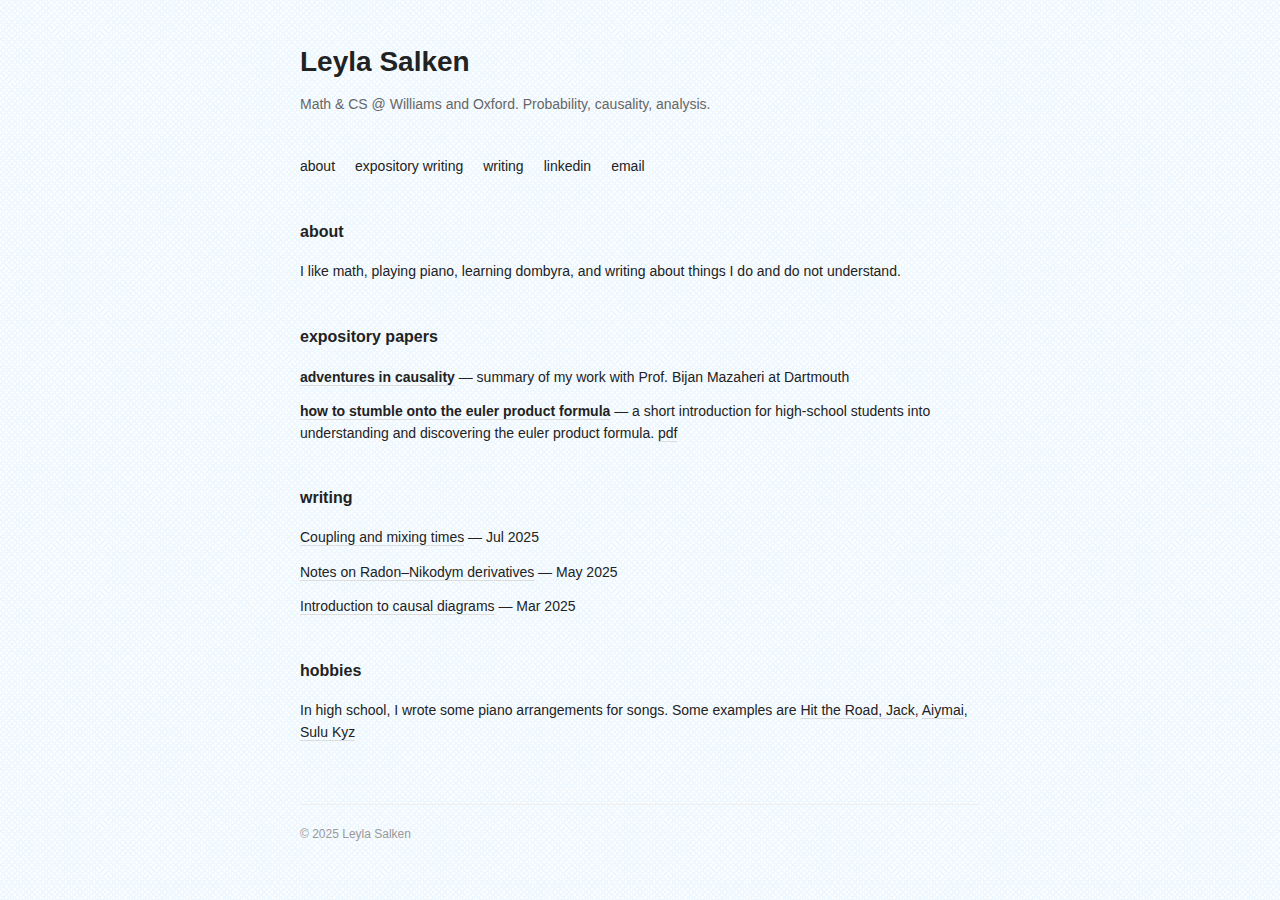
<file: index.html>
<!DOCTYPE html>
<html lang="en">
<head>
  <meta charset="UTF-8">
  <meta name="viewport" content="width=device-width, initial-scale=1.0">
  <title>Leyla Salken</title>
  <link rel="stylesheet" href="assets/style.css">
</head>
<body>
  <div class="container">
    <header>
      <h1>Leyla Salken</h1>
      <p>Math & CS @ Williams and Oxford. Probability, causality, analysis.</p>
    </header>

    <nav>
      <a href="#about">about</a>
      <a href="assets/math.html">expository writing</a>
      <a href="#writing">writing</a>
      <a href="https://linkedin.com/in/salken" target="_blank">linkedin</a>
      <a href="mailto:leylasalken@gmail.com">email</a>
    </nav>

    <section id="about">
      <h2>about</h2>
      <p>I like math, playing piano, learning dombyra, and writing about things I do and do not understand. </p>
    </section>

    <section id="work">
      <h2>expository papers</h2>
      <ul>
        <li>
          <strong><a href="#">adventures in causality</a></strong> — summary of my work with Prof. Bijan Mazaheri at Dartmouth 
        </li>
        <li>
          <strong><a href="#">how to stumble onto the euler product formula</a></strong> — a short introduction for high-school students into understanding and discovering the euler product formula. 
          <a href="#">pdf</a>
        </li>
      </ul>
    </section>

    <section id="writing">
      <h2>writing</h2>
      <ul>
        <li>
          <a href="#">Coupling and mixing times</a> — Jul 2025
        </li>
        <li>
          <a href="#">Notes on Radon–Nikodym derivatives</a> — May 2025
        </li>
        <li>
          <a href="#">Introduction to causal diagrams</a> — Mar 2025
        </li>
      </ul>
    </section>

    <section id="writing">
      <h2>hobbies</h2>
      <ul>
        <li>
          In high school, I wrote some piano arrangements for songs. Some examples are
          <a href="https://musescore.com/user/32517100/scores/8001491">Hit the Road, Jack</a>,
          <a href="https://musescore.com/user/32517100/scores/7437932">Aiymai</a>,
          <a href="https://musescore.com/user/32517100/scores/8001512">Sulu Kyz</a>
        </li>
      </ul>
    </section>

    <footer>
      <p>© 2025 Leyla Salken</p>
    </footer>
  </div>
</body>
</html>
</file>
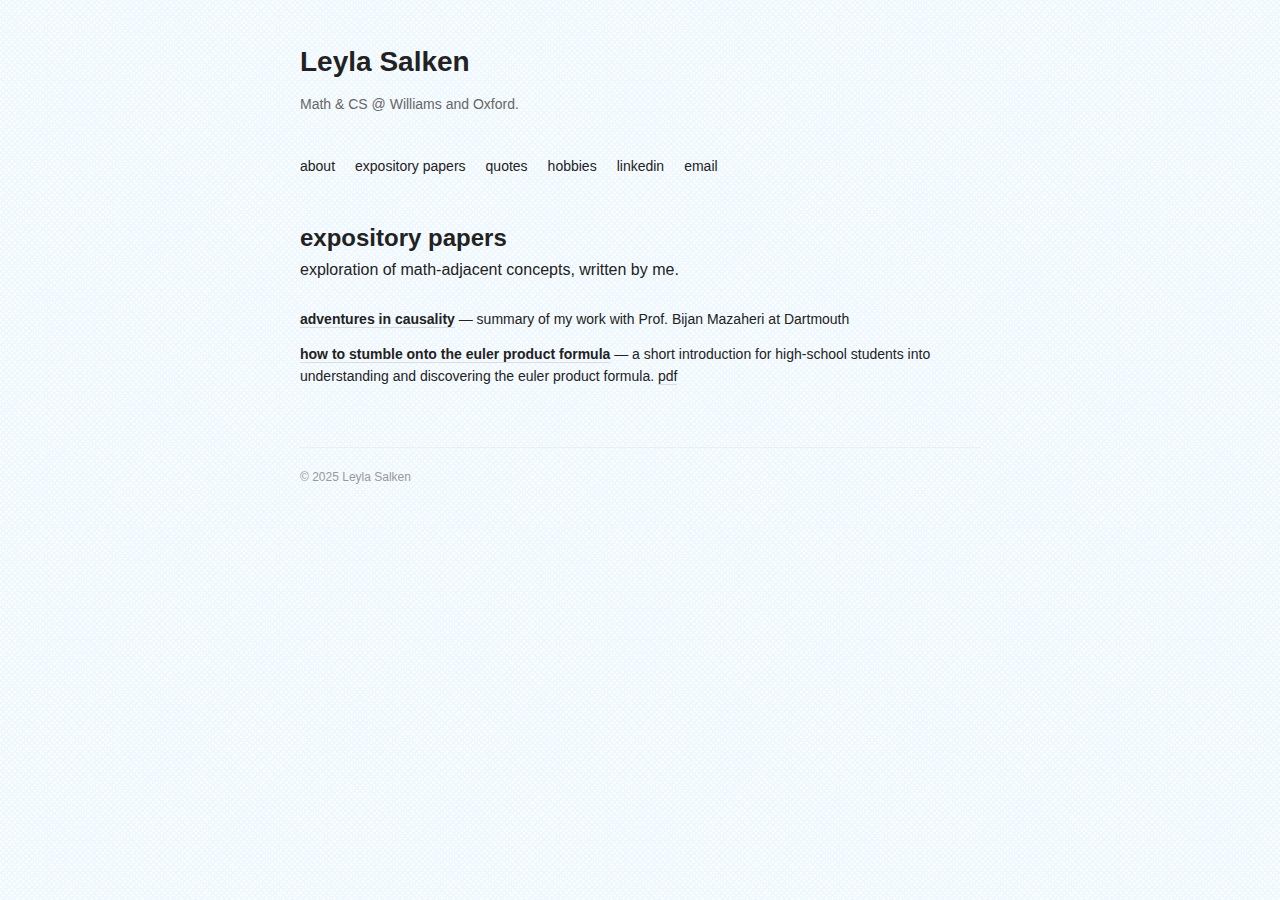
<file: math.html>
<!DOCTYPE html>
<html lang="en">
<head>
  <meta charset="UTF-8">
  <meta name="viewport" content="width=device-width, initial-scale=1.0">
  <title>Leyla Salken</title>
  <link rel="stylesheet" href="assets/style.css">
</head>
<body>
  <div class="container">
    <header>
      <h1>Leyla Salken</h1>
      <p>Math & CS @ Williams and Oxford.</p>
    </header>

    <nav>
      <a href="index.html">about</a>
      <a href="math.html">expository papers</a>
      <a href="quotes.html">quotes</a>
      <a href="misc.html">hobbies</a>
      <a href="https://linkedin.com/in/salken" target="_blank">linkedin</a>
      <a href="mailto:leylasalken@gmail.com">email</a>
    </nav>
    
      <h2>expository papers</h2>
      <p>exploration of math-adjacent concepts, written by me.</p><br>

        <section id="work">
      <!-- <h2>expository papers</h2> -->
      <ul>
        <li>
          <strong><a href="#">adventures in causality</a></strong> — summary of my work with Prof. Bijan Mazaheri at Dartmouth 
        </li>
        <li>
          <strong><a href="#">how to stumble onto the euler product formula</a></strong> — a short introduction for high-school students into understanding and discovering the euler product formula. 
          <a href="#">pdf</a>
        </li>
      </ul>
    </section>

    <footer>
      <p>© 2025 Leyla Salken</p>
    </footer>
  </div>
</body>
</html>
</file>
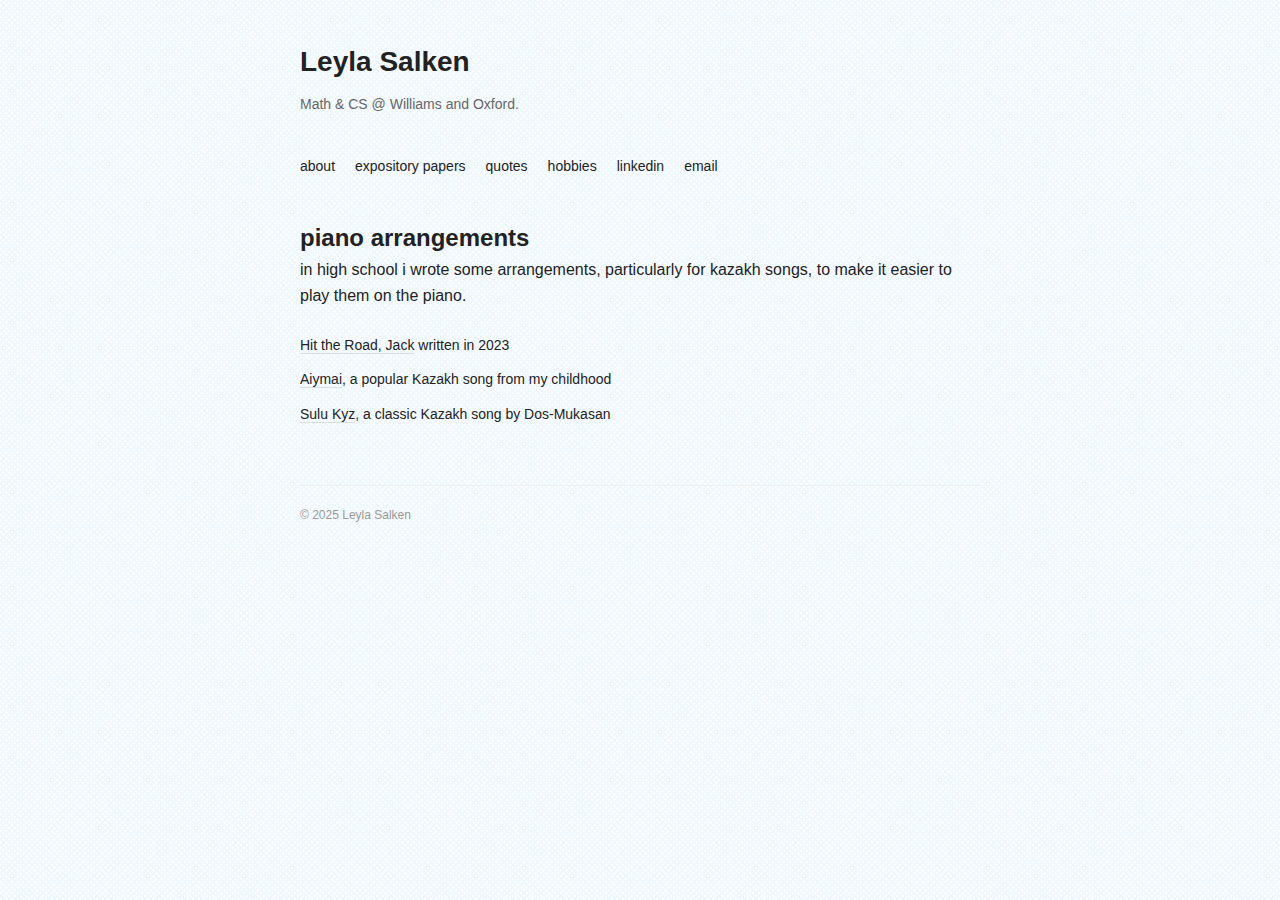
<file: misc.html>
<!DOCTYPE html>
<html lang="en">
<head>
  <meta charset="UTF-8">
  <meta name="viewport" content="width=device-width, initial-scale=1.0">
  <title>Leyla Salken</title>
  <link rel="stylesheet" href="assets/style.css">
</head>
<body>
  <div class="container">
    <header>
      <h1>Leyla Salken</h1>
      <p>Math & CS @ Williams and Oxford.</p>
    </header>

    <nav>
        <a href="index.html">about</a>
        <a href="math.html">expository papers</a>
        <a href="quotes.html">quotes</a>
        <a href="misc.html">hobbies</a>
        <a href="https://linkedin.com/in/salken" target="_blank">linkedin</a>
        <a href="mailto:leylasalken@gmail.com">email</a>
    </nav>
      <h2>piano arrangements</h2>
      <p>in high school i wrote some arrangements, particularly for kazakh songs, to make it easier to play them on the piano.</p><br>
      <ul>
        <li>
            <a href="https://musescore.com/user/32517100/scores/8001491" target="_blank" rel="noopener noreferrer">Hit the Road, Jack</a> written in 2023
        </li>
        <li>
            <a href="https://musescore.com/user/32517100/scores/7437932" target="_blank" rel="noopener noreferrer">Aiymai</a>, a popular Kazakh song from my childhood
        </li>
        <li>
            <a href="https://musescore.com/user/32517100/scores/8001512" target="_blank" rel="noopener noreferrer">Sulu Kyz</a>, a classic Kazakh song by Dos-Mukasan
        </li>
      </ul>
    </section>

    <footer>
      <p>© 2025 Leyla Salken</p>
    </footer>
  </div>
</body>
</html>
</file>
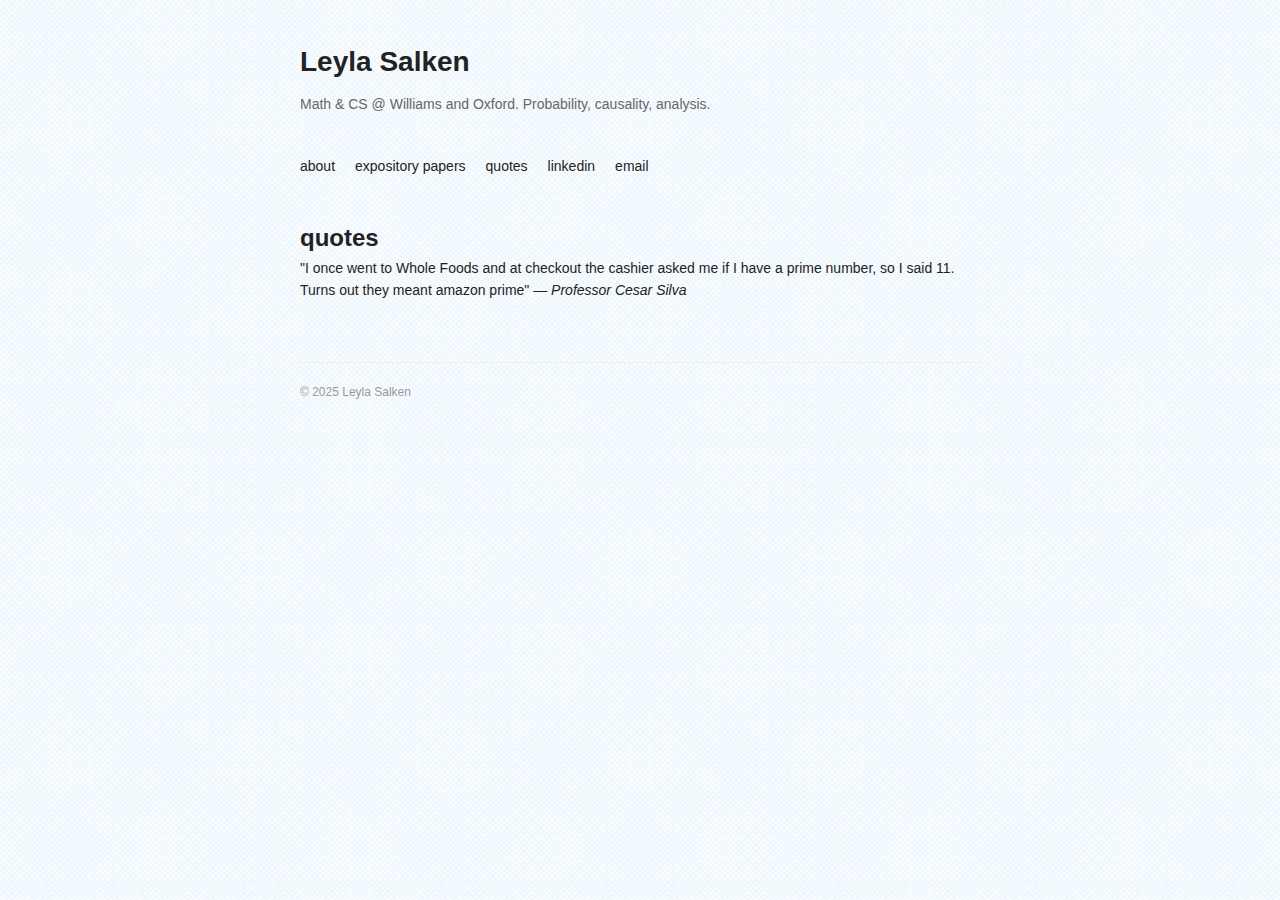
<file: quotes.html>
<!DOCTYPE html>
<html lang="en">
<head>
  <meta charset="UTF-8">
  <meta name="viewport" content="width=device-width, initial-scale=1.0">
  <title>Leyla Salken</title>
  <link rel="stylesheet" href="assets/style.css">
</head>
<body>
  <div class="container">
    <header>
      <h1>Leyla Salken</h1>
      <p>Math & CS @ Williams and Oxford. Probability, causality, analysis.</p>
    </header>

    <nav>
      <a href="index.html">about</a>
      <a href="math.html">expository papers</a>
      <a href="quotes.html">quotes</a>
      <a href="https://linkedin.com/in/salken" target="_blank">linkedin</a>
      <a href="mailto:leylasalken@gmail.com">email</a>
    </nav>
    
      <h2>quotes</h2>
      <ul>
        <li>
            "I once went to Whole Foods and at checkout the cashier asked me if I have a prime number, so I said 11. Turns out they meant amazon prime"  
            <i>— Professor Cesar Silva</i>
        </li>
        <li>

        </li>
      </ul>
    </section>

    <footer>
      <p>© 2025 Leyla Salken</p>
    </footer>
  </div>
</body>
</html>
</file>
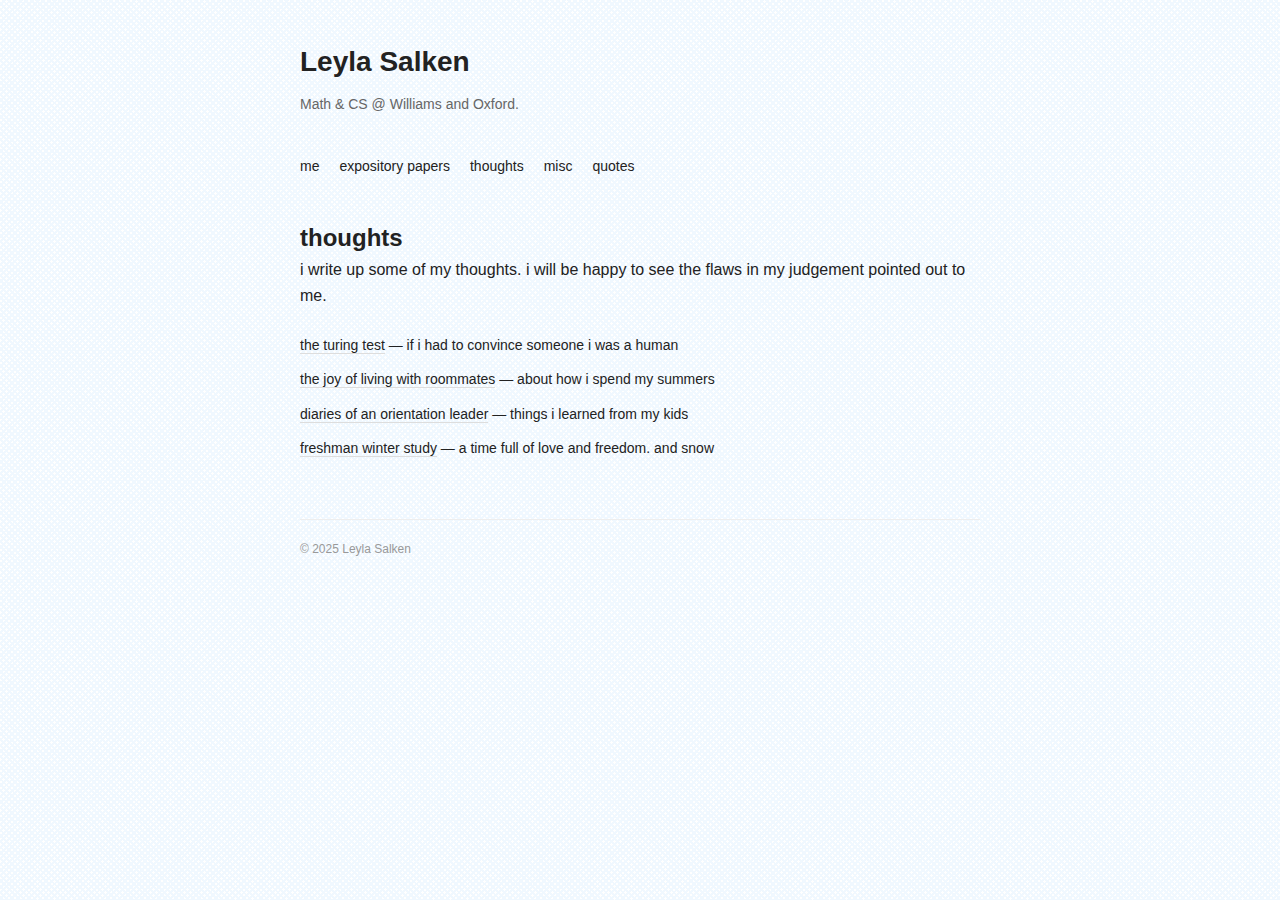
<file: thoughts.html>
<!DOCTYPE html>
<html lang="en">
<head>
  <meta charset="UTF-8">
  <meta name="viewport" content="width=device-width, initial-scale=1.0">
  <title>Leyla Salken</title>
  <link rel="stylesheet" href="assets/style.css">
</head>
<body>
  <div class="container">
    <header>
      <h1>Leyla Salken</h1>
      <p>Math & CS @ Williams and Oxford.</p>
    </header>

    <nav>
        <a href="index.html">me</a>
      <a href="math.html">expository papers</a>
      <a href="thoughts.html">thoughts</a>
      <a href="misc.html">misc</a>
      <a href="quotes.html">quotes</a>
        <!-- <a href="https://linkedin.com/in/salken" target="_blank">linkedin</a>
        <a href="mailto:leylasalken@gmail.com">email</a> -->
      </nav>
    
      <h2>thoughts</h2>
      <p>i write up some of my thoughts. i will be happy to see the flaws in my judgement pointed out to me.</p>
      <br>
      <ul>
        <li>
            <a href="essays/turing.html">the turing test</a> — if i had to convince someone i was a human 
        </li>
        <li>
            <a href="essays/joy-roommates.html">the joy of living with roommates</a> — about how i spend my summers 
        </li>
        <li>
            <a href="essays/ioleader.html">diaries of an orientation leader</a> — things i learned from my kids 
        </li>
        <li>
            <a href="essays/ws2024.html">freshman winter study</a> — a time full of love and freedom. and snow 
        </li>
      </ul>
    </section>

    <footer>
      <p>© 2025 Leyla Salken</p>
    </footer>
  </div>
</body>
</html>
</file>
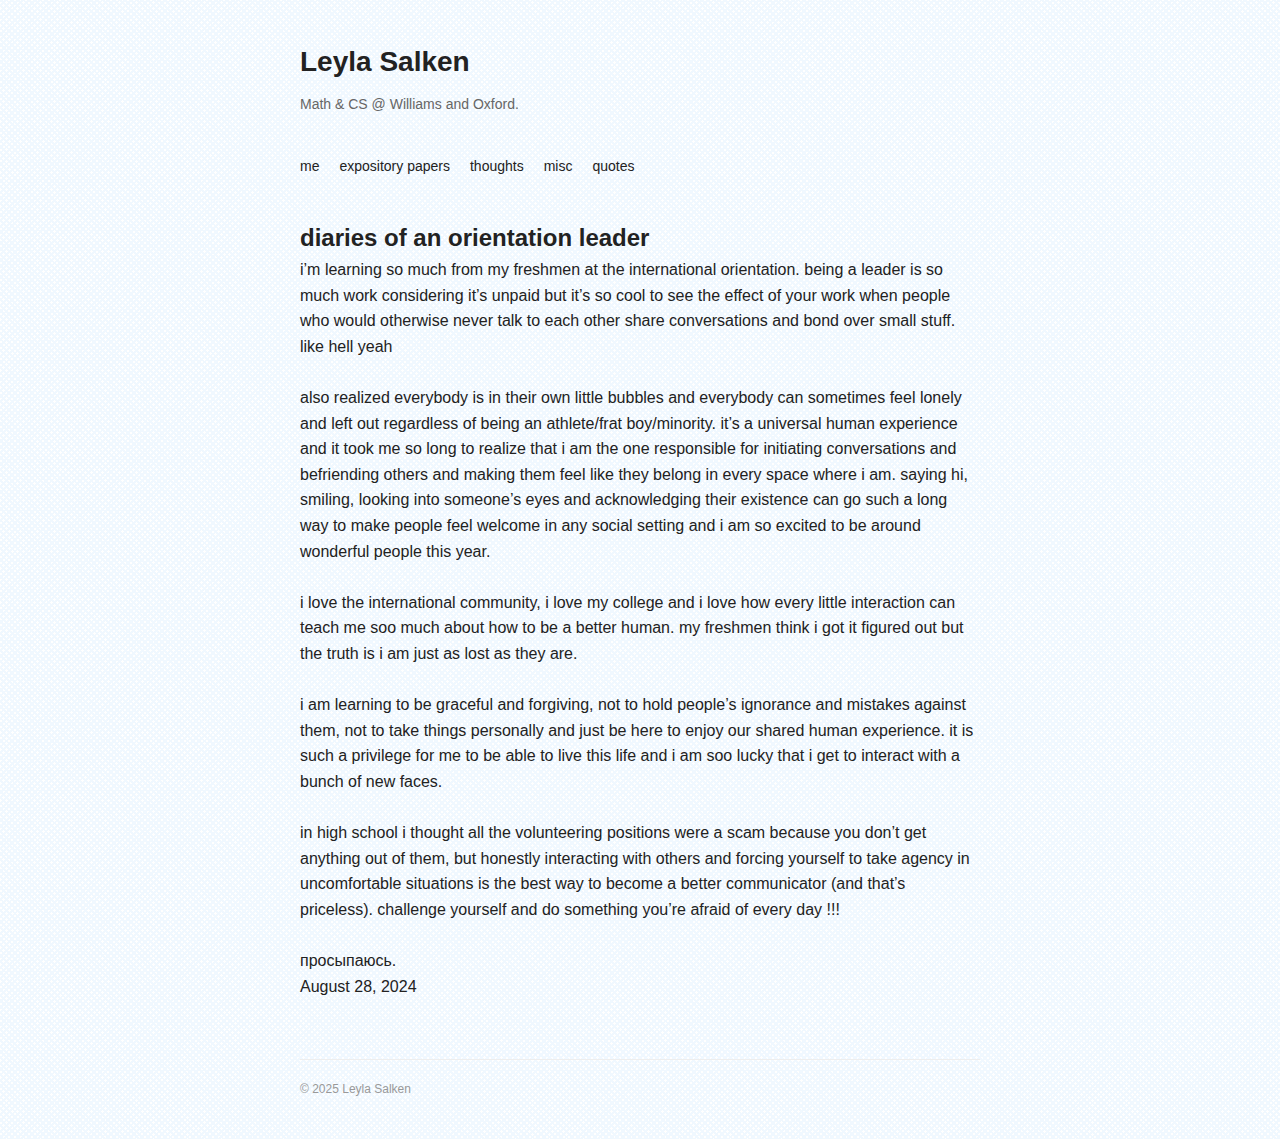
<file: essays/<!DOCTYPE html>.html>
<!DOCTYPE html>
<html lang="en">
<head>
  <meta charset="UTF-8">
  <meta name="viewport" content="width=device-width, initial-scale=1.0">
  <title>Leyla Salken</title>
  <link rel="stylesheet" href="../assets/style.css">
</head>
<body>
  <div class="container">
    <header>
      <h1>Leyla Salken</h1>
      <p>Math & CS @ Williams and Oxford.</p>
    </header>

    <nav>
      <a href="index.html">me</a>
      <a href="math.html">expository papers</a>
      <a href="thoughts.html">thoughts</a>
      <a href="misc.html">misc</a>
      <a href="quotes.html">quotes</a>
        <!-- <a href="https://linkedin.com/in/salken" target="_blank">linkedin</a>
        <a href="mailto:leylasalken@gmail.com">email</a> -->
    </nav>

    <h2>diaries of an orientation leader</h2>

i’m learning so much from my freshmen at the international orientation. being a leader is so much work considering it’s unpaid but it’s so cool to see the effect of your work when people who would otherwise never talk to each other share conversations and bond over small stuff. like hell yeah
<br><br>
also realized everybody is in their own little bubbles and everybody can sometimes feel lonely and left out regardless of being an athlete/frat boy/minority. it’s a universal human experience and it took me so long to realize that i am the one responsible for initiating conversations and befriending others and making them feel like they belong in every space where i am. saying hi, smiling, looking into someone’s eyes and acknowledging their existence can go such a long way to make people feel welcome in any social setting and i am so excited to be around wonderful people this year. 
<br><br>
i love the international community, i love my college and i love how every little interaction can teach me soo much about how to be a better human. my freshmen think i got it figured out but the truth is i am just as lost as they are.
<br><br>
i am learning to be graceful and forgiving, not to hold people’s ignorance and mistakes against them, not to take things personally and just be here to enjoy our shared human experience. it is such a privilege for me to be able to live this life and i am soo lucky that i get to interact with a bunch of new faces. 
<br><br>
in high school i thought all the volunteering positions were a scam because you don’t get anything out of them, but honestly interacting with others and forcing yourself to take agency in uncomfortable situations is the best way to become a better communicator (and that’s priceless). challenge yourself and do something you’re afraid of every day !!!<br> <br>просыпаюсь.

<br>
<div class="date">August 28, 2024</div>


<footer>
    <p>© 2025 Leyla Salken</p>
  </footer>
</div>
</body>
</html>
</file>
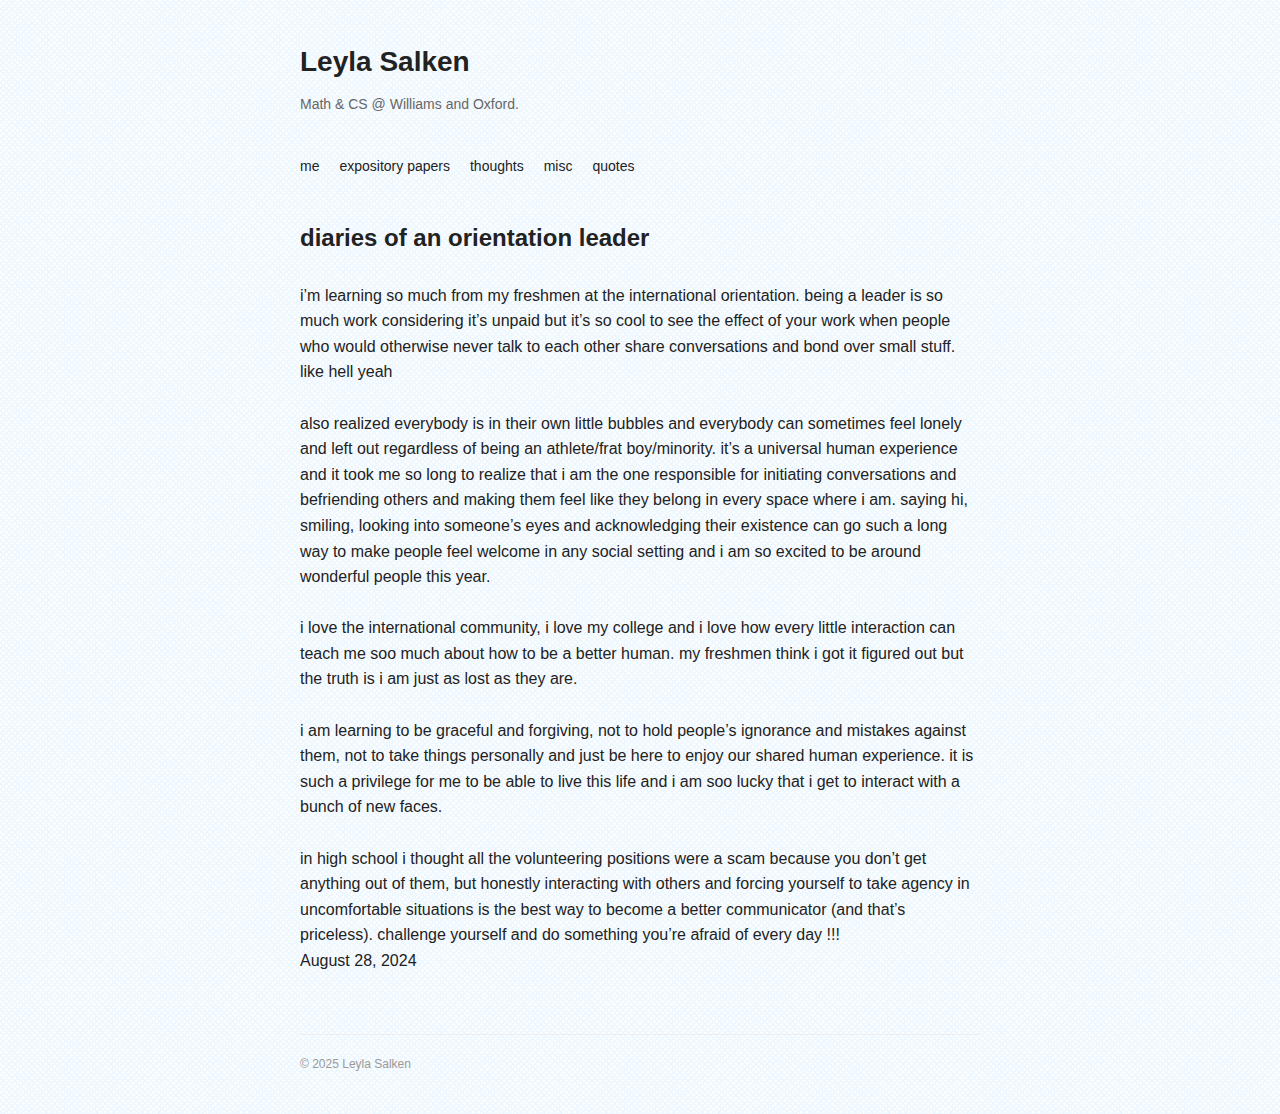
<file: essays/ioleader.html>
<!DOCTYPE html>
<html lang="en">
<head>
  <meta charset="UTF-8">
  <meta name="viewport" content="width=device-width, initial-scale=1.0">
  <title>Leyla Salken</title>
  <link rel="stylesheet" href="../assets/style.css">
</head>
<body>
  <div class="container">
    <header>
      <h1>Leyla Salken</h1>
      <p>Math & CS @ Williams and Oxford.</p>
    </header>

    <nav>
      <a href="index.html">me</a>
      <a href="math.html">expository papers</a>
      <a href="thoughts.html">thoughts</a>
      <a href="misc.html">misc</a>
      <a href="quotes.html">quotes</a>
        <!-- <a href="https://linkedin.com/in/salken" target="_blank">linkedin</a>
        <a href="mailto:leylasalken@gmail.com">email</a> -->
    </nav>

    <h2>diaries of an orientation leader</h2> <br>

i’m learning so much from my freshmen at the international orientation. being a leader is so much work considering it’s unpaid but it’s so cool to see the effect of your work when people who would otherwise never talk to each other share conversations and bond over small stuff. like hell yeah
<br><br>
also realized everybody is in their own little bubbles and everybody can sometimes feel lonely and left out regardless of being an athlete/frat boy/minority. it’s a universal human experience and it took me so long to realize that i am the one responsible for initiating conversations and befriending others and making them feel like they belong in every space where i am. saying hi, smiling, looking into someone’s eyes and acknowledging their existence can go such a long way to make people feel welcome in any social setting and i am so excited to be around wonderful people this year. 
<br><br>
i love the international community, i love my college and i love how every little interaction can teach me soo much about how to be a better human. my freshmen think i got it figured out but the truth is i am just as lost as they are.
<br><br>
i am learning to be graceful and forgiving, not to hold people’s ignorance and mistakes against them, not to take things personally and just be here to enjoy our shared human experience. it is such a privilege for me to be able to live this life and i am soo lucky that i get to interact with a bunch of new faces. 
<br><br>
in high school i thought all the volunteering positions were a scam because you don’t get anything out of them, but honestly interacting with others and forcing yourself to take agency in uncomfortable situations is the best way to become a better communicator (and that’s priceless). challenge yourself and do something you’re afraid of every day !!!

<br>
<div class="date">August 28, 2024</div>


<footer>
    <p>© 2025 Leyla Salken</p>
  </footer>
</div>
</body>
</html>
</file>
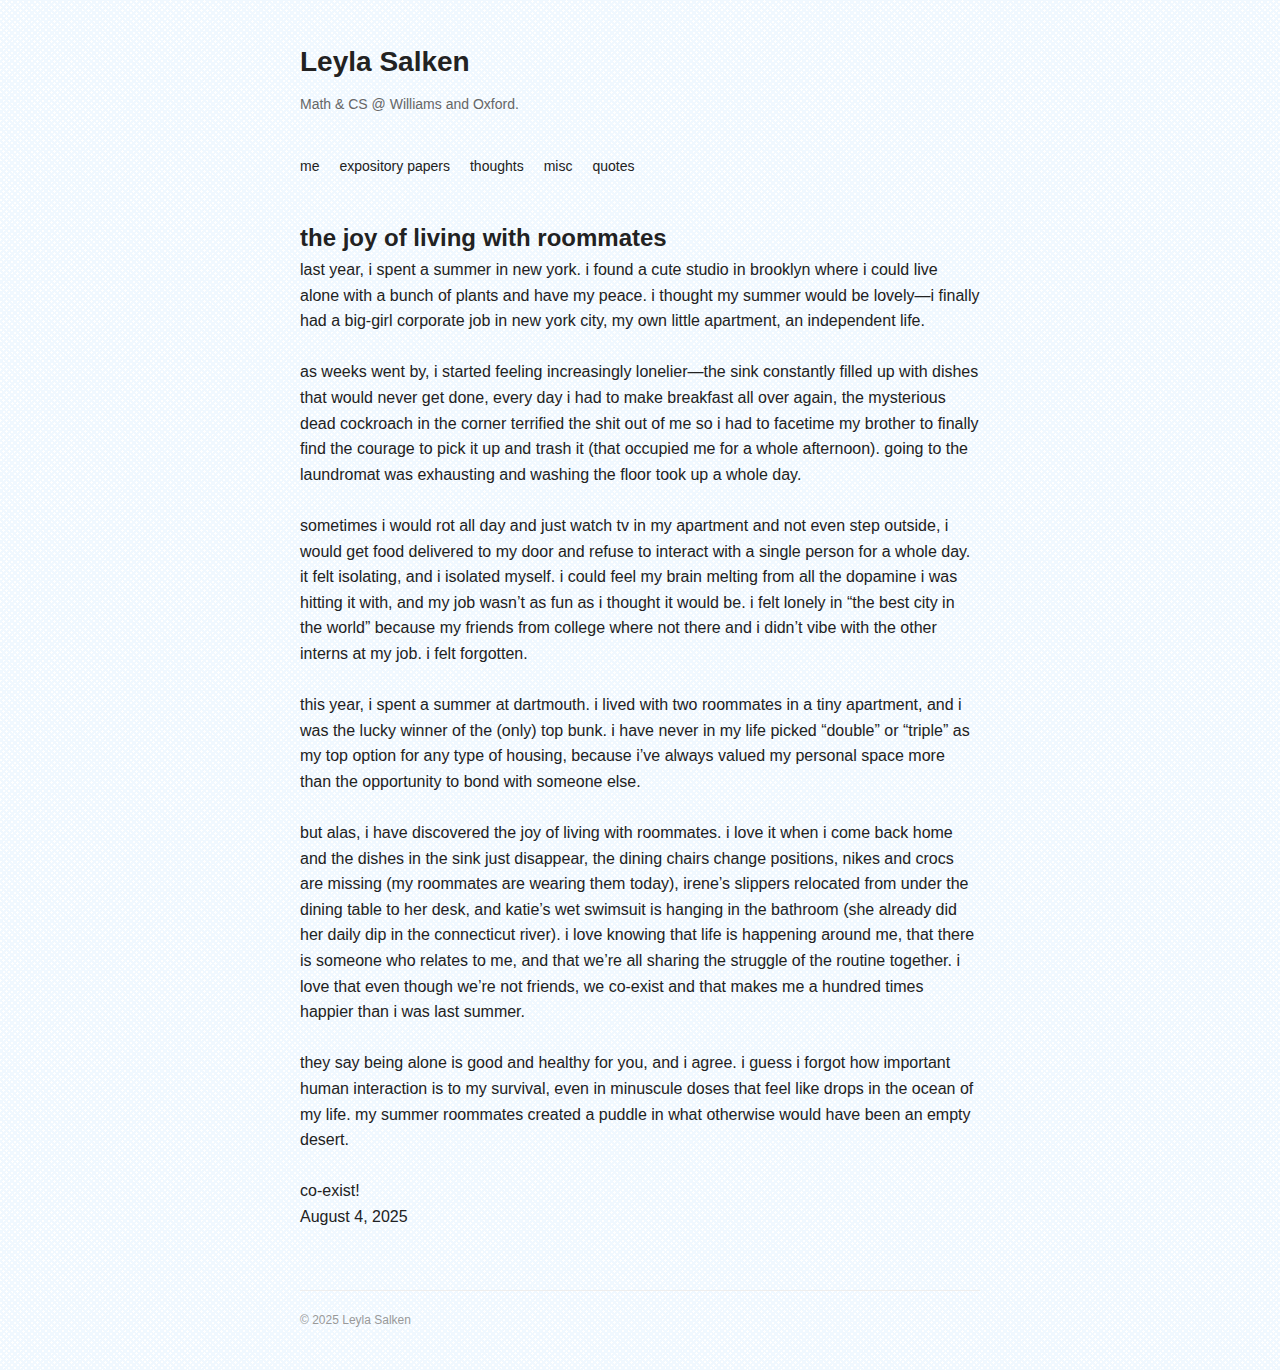
<file: essays/joy-roommates.html>
<!DOCTYPE html>
<html lang="en">
<head>
  <meta charset="UTF-8">
  <meta name="viewport" content="width=device-width, initial-scale=1.0">
  <title>Leyla Salken</title>
  <link rel="stylesheet" href="../assets/style.css">
</head>
<body>
  <div class="container">
    <header>
      <h1>Leyla Salken</h1>
      <p>Math & CS @ Williams and Oxford.</p>
    </header>

    <nav>
      <a href="index.html">me</a>
      <a href="math.html">expository papers</a>
      <a href="thoughts.html">thoughts</a>
      <a href="misc.html">misc</a>
      <a href="quotes.html">quotes</a>
        <!-- <a href="https://linkedin.com/in/salken" target="_blank">linkedin</a>
        <a href="mailto:leylasalken@gmail.com">email</a> -->
    </nav>

    <h2>the joy of living with roommates</h2>

    last year, i spent a summer in new york. i found a cute studio in brooklyn where i could live alone with a bunch of plants and have my peace. i thought my summer would be lovely—i finally had a big-girl corporate job in new york city, my own little apartment, an independent life.
<br><br>
as weeks went by, i started feeling increasingly lonelier—the sink constantly filled up with dishes that would never get done, every day i had to make breakfast all over again, the mysterious dead cockroach in the corner terrified the shit out of me so i had to facetime my brother to finally find the courage to pick it up and trash it (that occupied me for a whole afternoon). going to the laundromat was exhausting and washing the floor took up a whole day.
<br><br>
sometimes i would rot all day and just watch tv in my apartment and not even step outside, i would get food delivered to my door and refuse to interact with a single person for a whole day. it felt isolating, and i isolated myself. i could feel my brain melting from all the dopamine i was hitting it with, and my job wasn’t as fun as i thought it would be. i felt lonely in “the best city in the world” because my friends from college where not there and i didn’t vibe with the other interns at my job. i felt forgotten.
<br><br>
this year, i spent a summer at dartmouth. i lived with two roommates in a tiny apartment, and i was the lucky winner of the (only) top bunk. i have never in my life picked “double” or “triple” as my top option for any type of housing, because i’ve always valued my personal space more than the opportunity to bond with someone else.
<br><br>
but alas, i have discovered the joy of living with roommates. i love it when i come back home and the dishes in the sink just disappear, the dining chairs change positions, nikes and crocs are missing (my roommates are wearing them today), irene’s slippers relocated from under the dining table to her desk, and katie’s wet swimsuit is hanging in the bathroom (she already did her daily dip in the connecticut river). i love knowing that life is happening around me, that there is someone who relates to me, and that we’re all sharing the struggle of the routine together. i love that even though we’re not friends, we co-exist and that makes me a hundred times happier than i was last summer.
<br><br>
they say being alone is good and healthy for you, and i agree. i guess i forgot how important human interaction is to my survival, even in minuscule doses that feel like drops in the ocean of my life. my summer roommates created a puddle in what otherwise would have been an empty desert.
<br><br>
co-exist!
<br>
<div class="date">August 4, 2025</div>


<footer>
    <p>© 2025 Leyla Salken</p>
  </footer>
</div>
</body>
</html>
</file>
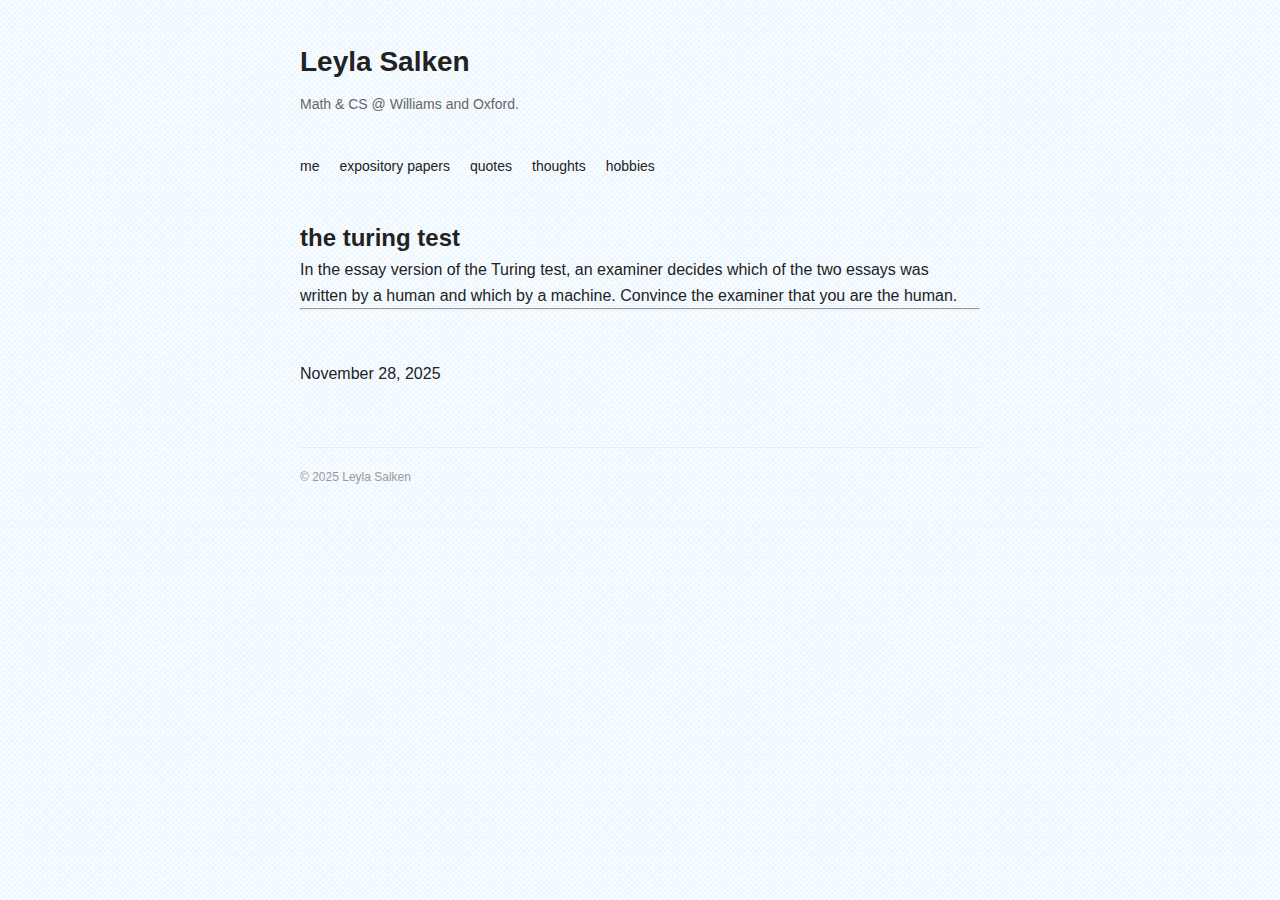
<file: essays/turing.html>
<!DOCTYPE html>
<html lang="en">
<head>
  <meta charset="UTF-8">
  <meta name="viewport" content="width=device-width, initial-scale=1.0">
  <title>Leyla Salken</title>
  <link rel="stylesheet" href="../assets/style.css">
</head>
<body>
  <div class="container">
    <header>
      <h1>Leyla Salken</h1>
      <p>Math & CS @ Williams and Oxford.</p>
    </header>

    <nav>
        <a href="index.html">me</a>
        <a href="math.html">expository papers</a>
        <a href="quotes.html">quotes</a>
        <a href="thoughts.html">thoughts</a>
        <a href="misc.html">hobbies</a>
        <!-- <a href="https://linkedin.com/in/salken" target="_blank">linkedin</a>
        <a href="mailto:leylasalken@gmail.com">email</a> -->
    </nav>
    <h2>the turing test</h2>
    <p>In the essay version of the Turing test, an examiner decides which of the two essays was written by a human and which by a machine. Convince the examiner that you are the human.</p>
    <hr>
    <br><br>
    <div class="date">November 28, 2025</div>

<footer>
  <p>© 2025 Leyla Salken</p>
</footer>
</div>
</body>
</html>
</file>
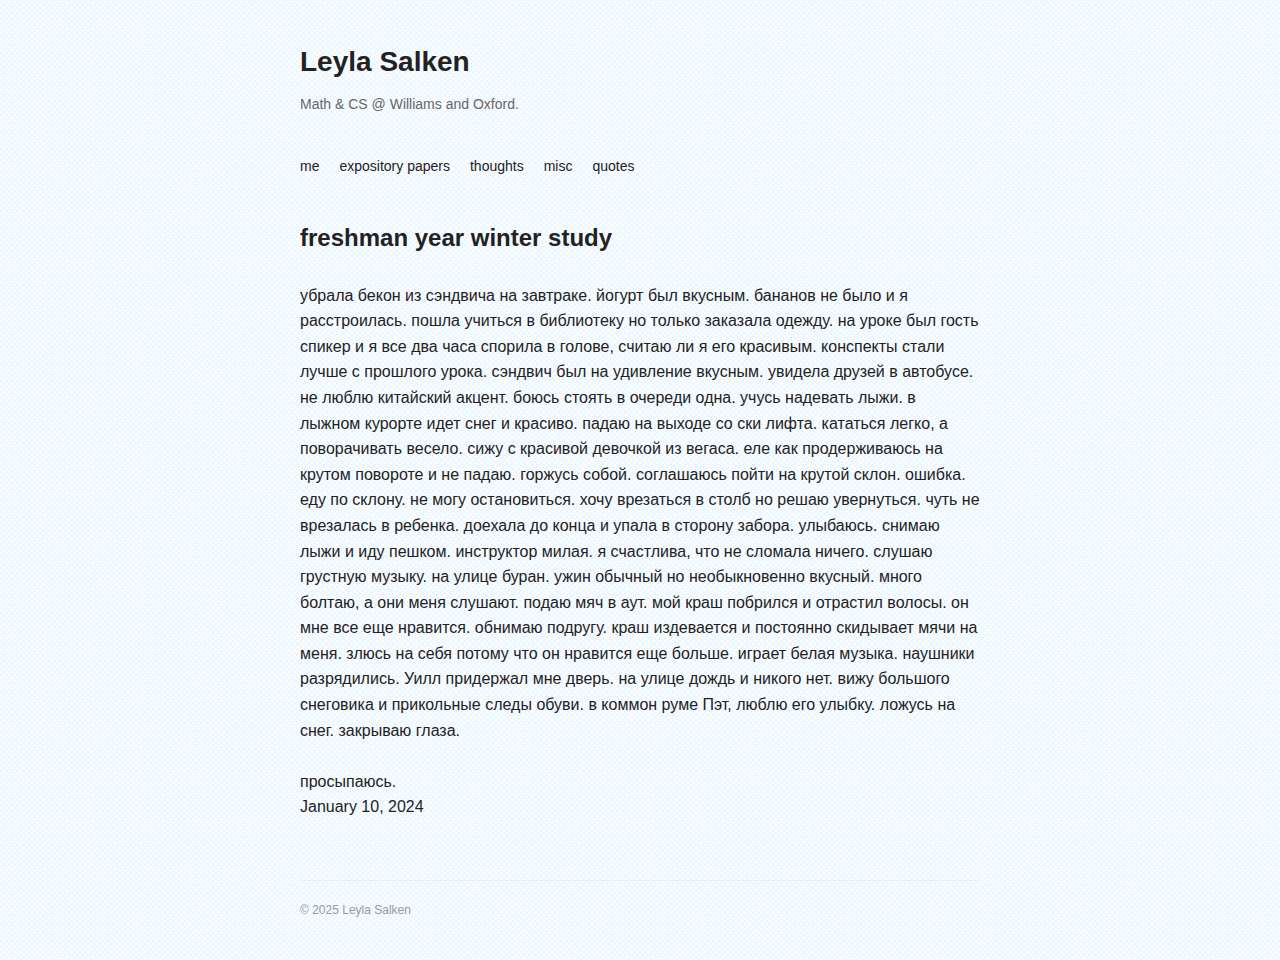
<file: essays/ws2024.html>
<!DOCTYPE html>
<html lang="en">
<head>
  <meta charset="UTF-8">
  <meta name="viewport" content="width=device-width, initial-scale=1.0">
  <title>Leyla Salken</title>
  <link rel="stylesheet" href="../assets/style.css">
</head>
<body>
  <div class="container">
    <header>
      <h1>Leyla Salken</h1>
      <p>Math & CS @ Williams and Oxford.</p>
    </header>

    <nav>
      <a href="index.html">me</a>
      <a href="math.html">expository papers</a>
      <a href="thoughts.html">thoughts</a>
      <a href="misc.html">misc</a>
      <a href="quotes.html">quotes</a>
        <!-- <a href="https://linkedin.com/in/salken" target="_blank">linkedin</a>
        <a href="mailto:leylasalken@gmail.com">email</a> -->
    </nav>

    <h2>freshman year winter study</h2> <br>

убрала бекон из сэндвича на завтраке. йогурт был вкусным. бананов не было и я расстроилась. пошла учиться в библиотеку но только заказала одежду. на уроке был гость спикер и я все два часа спорила в голове, считаю ли я его красивым. конспекты стали лучше с прошлого урока. сэндвич был на удивление вкусным. увидела друзей в автобусе. не люблю китайский акцент. боюсь стоять в очереди одна. учусь надевать лыжи. в лыжном курорте идет снег и красиво. падаю на выходе со ски лифта. кататься легко, а поворачивать весело. сижу с красивой девочкой из вегаса. еле как продерживаюсь на крутом повороте и не падаю. горжусь собой. соглашаюсь пойти на крутой склон. ошибка. еду по склону. не могу остановиться. хочу врезаться в столб но решаю увернуться. чуть не врезалась в ребенка. доехала до конца и упала в сторону забора. улыбаюсь. снимаю лыжи и иду пешком. инструктор милая. я счастлива, что не сломала ничего. слушаю грустную музыку. на улице буран. ужин обычный но необыкновенно вкусный. много болтаю, а они меня слушают. подаю мяч в аут. мой краш побрился и отрастил волосы. он мне все еще нравится. обнимаю подругу. краш издевается и постоянно скидывает мячи на меня. злюсь на себя потому что он нравится еще больше. играет белая музыка. наушники разрядились. Уилл придержал мне дверь. на улице дождь и никого нет. вижу большого снеговика и прикольные следы обуви. в коммон руме Пэт, люблю его улыбку. ложусь на снег. закрываю глаза. 
<br> <br>просыпаюсь.

<br>
<div class="date">January 10, 2024</div>


<footer>
    <p>© 2025 Leyla Salken</p>
  </footer>
</div>
</body>
</html>
</file>
<file: assets/style.css>
* {
  margin: 0;
  padding: 0;
  box-sizing: border-box;
}

body {
  font-family: -apple-system, BlinkMacSystemFont, 'Segoe UI', 'Helvetica Neue', sans-serif;
  line-height: 1.6;
  color: #222;
  background: #fafafa;
}

.container {
  max-width: 720px;
  margin: 0 auto;
  padding: 40px 20px;
}

header {
  margin-bottom: 40px;
}

header h1 {
  font-size: 28px;
  font-weight: 700;
  margin-bottom: 8px;
}

header p {
  font-size: 14px;
  color: #666;
}

nav {
  display: flex;
  gap: 20px;
  margin-bottom: 40px;
  flex-wrap: wrap;
}

nav a {
  font-size: 14px;
  color: #222;
  text-decoration: none;
  border-bottom: 1px solid transparent;
  transition: border-color 0.2s;
}

nav a:hover {
  border-bottom: 1px solid #222;
}

section {
  margin-bottom: 40px;
}

section h2 {
  font-size: 16px;
  font-weight: 700;
  margin-bottom: 16px;
  text-transform: lowercase;
}

section p {
  font-size: 14px;
  line-height: 1.7;
  margin-bottom: 16px;
}

ul {
  list-style: none;
}

ul li {
  font-size: 14px;
  margin-bottom: 12px;
  line-height: 1.6;
}

ul li a {
  color: #222;
  text-decoration: none;
  border-bottom: 1px solid #ddd;
  transition: border-color 0.2s;
}

ul li a:hover {
  border-bottom: 1px solid #222;
}

strong {
  font-weight: 600;
}

footer {
  margin-top: 60px;
  padding-top: 20px;
  border-top: 1px solid #eee;
  font-size: 12px;
  color: #999;
}

/* Responsive */
@media (max-width: 600px) {
  .container {
    padding: 30px 16px;
  }

  header h1 {
    font-size: 24px;
  }

  nav {
    gap: 12px;
  }

  section h2 {
    font-size: 15px;
  }
}


/* css additions */

@import url('https://fonts.googleapis.com/css2?family=Roboto+Flex:wght@300;400&display=swap');

:root {
	--c1: #f0f8ff;
	--c2: #303030;
}

body {
	background: 
		repeating-linear-gradient(45deg, #fff0 0 1px, aliceblue 0 3px, #fff0 0 4px),
		repeating-linear-gradient(-45deg, #fff 0 1px, aliceblue 0 3px, #fff0 0 4px); 
	font-family: 'Roboto Flex', Arial, Helvetica, serif;
}

body *, *:before, *:after {
	box-sizing: border-box;
}

article {
	max-width: 65%;
	margin: 0 auto; 
	font-size: 1.2rem;
	padding: 1.5rem;
}

article p {
	max-width: 90%;
	margin: 0 auto; 
	padding: .5rem 0;
	text-align: justify;
}

article > p {
	text-align: justify;
	color: var(--c2);
	text-shadow: 1px 1px 0px #fff6;
}

blockquote {
	position: relative;
	padding: 2.5rem 2rem 4rem;
	margin: 4rem 2rem;
	font-size: 2rem;
	color: var(--c2);
	background: conic-gradient(from 180deg at 100% calc(100% - 1rem), var(--c2) 0 25%, #fff0 0 100%), conic-gradient(from 180deg at 1rem 50%, var(--c2) 0 25%, #fff0 0 100%), conic-gradient(from 0deg at calc(100% - 1rem) 50%, var(--c2) 0 25%, #fff0 0 100%), conic-gradient(from 0deg at 0rem 1rem, var(--c2) 0 25%, #fff0 0 100%);
}

blockquote:before, 
blockquote:after {
	content: "";
	position: absolute;
	width: 3.5rem;
	height: 4.5rem;
	top: 3rem;
	left: -1rem;
	transform: rotate(5deg) scale(1.15);
	background: 
		radial-gradient(circle at 1.75rem 3rem, var(--c2) 1.5rem, #fff0 calc(1.5rem + 1px)), 
		radial-gradient(circle at 3.5rem 1.5rem, #fff0 2rem, var(--c2) calc(2rem + 1px) calc(4rem + 1px), #fff0 calc(4rem + 2px));
	filter: drop-shadow(3.5rem -0.5rem 0px var(--c2));
	border-radius: 100%;
}

blockquote:after {
	top: inherit;
	bottom: 3rem;
	transform: rotate(195deg) scale(1.15);
	right: -1rem;
	left: inherit;
}

blockquote p {
	font-weight: bold;
}

blockquote p:after {
	margin-right: 2rem;
	flex-direction: row;
	flex-wrap: nowrap;
	align-items: flex-start;
	content: " ";
	display: inline-flex;
	background: #f000;
	width: 8rem;
	height: 3rem;
}

blockquote p:first-letter {
	background: var(--c2);
	color: var(--c1);
	padding: 0 0.75rem;
	margin-top: 0;
	margin-left: 3.75rem;
	margin-right: 0.5rem;
	box-sizing: border-box;
	font-size: 4rem;
	float: left;
}

blockquote cite {
	font-weight: bold;
	position: absolute;
	bottom: 2.5rem;
	background: var(--c2);
	color: var(--c1);
	right: 8rem;
	padding: 0.5rem 1rem;
}

@media only screen and (max-width: 767px) {
	article {
		max-width: 90%;
	}
}
</file>
